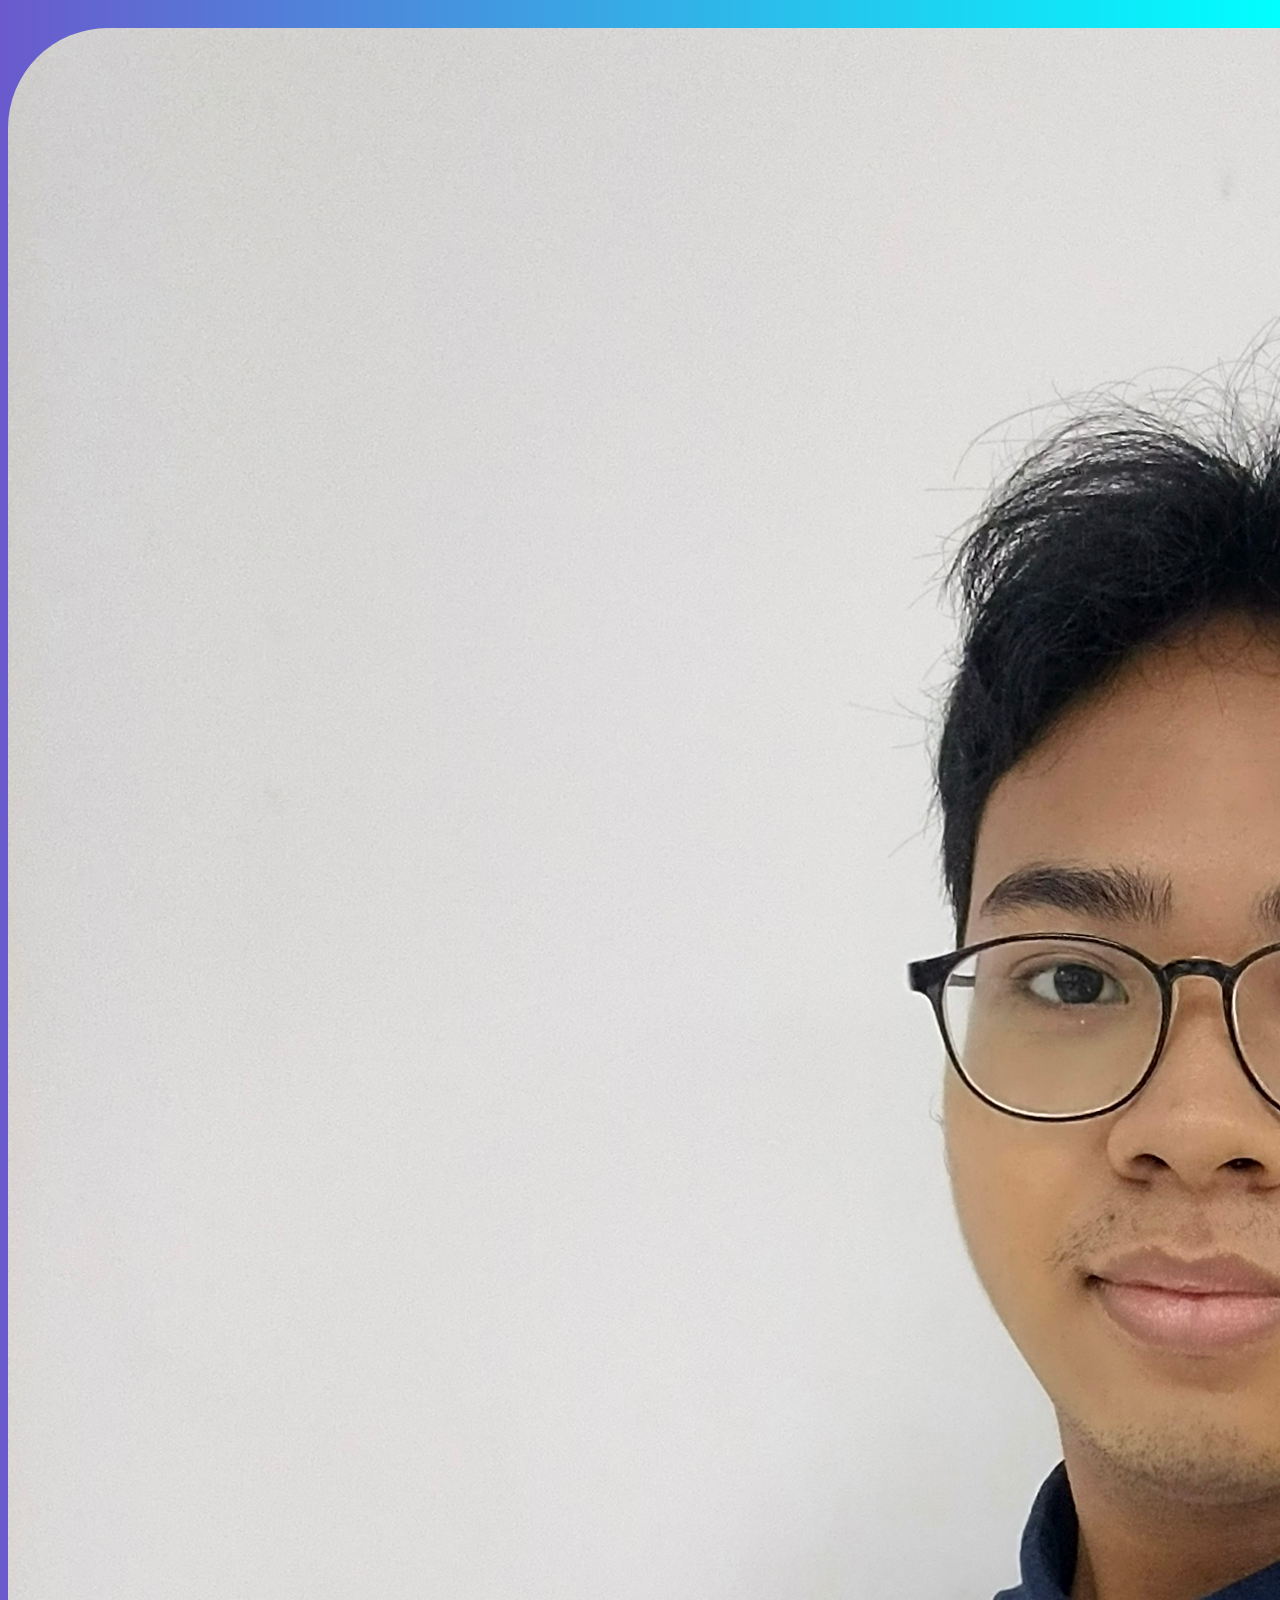
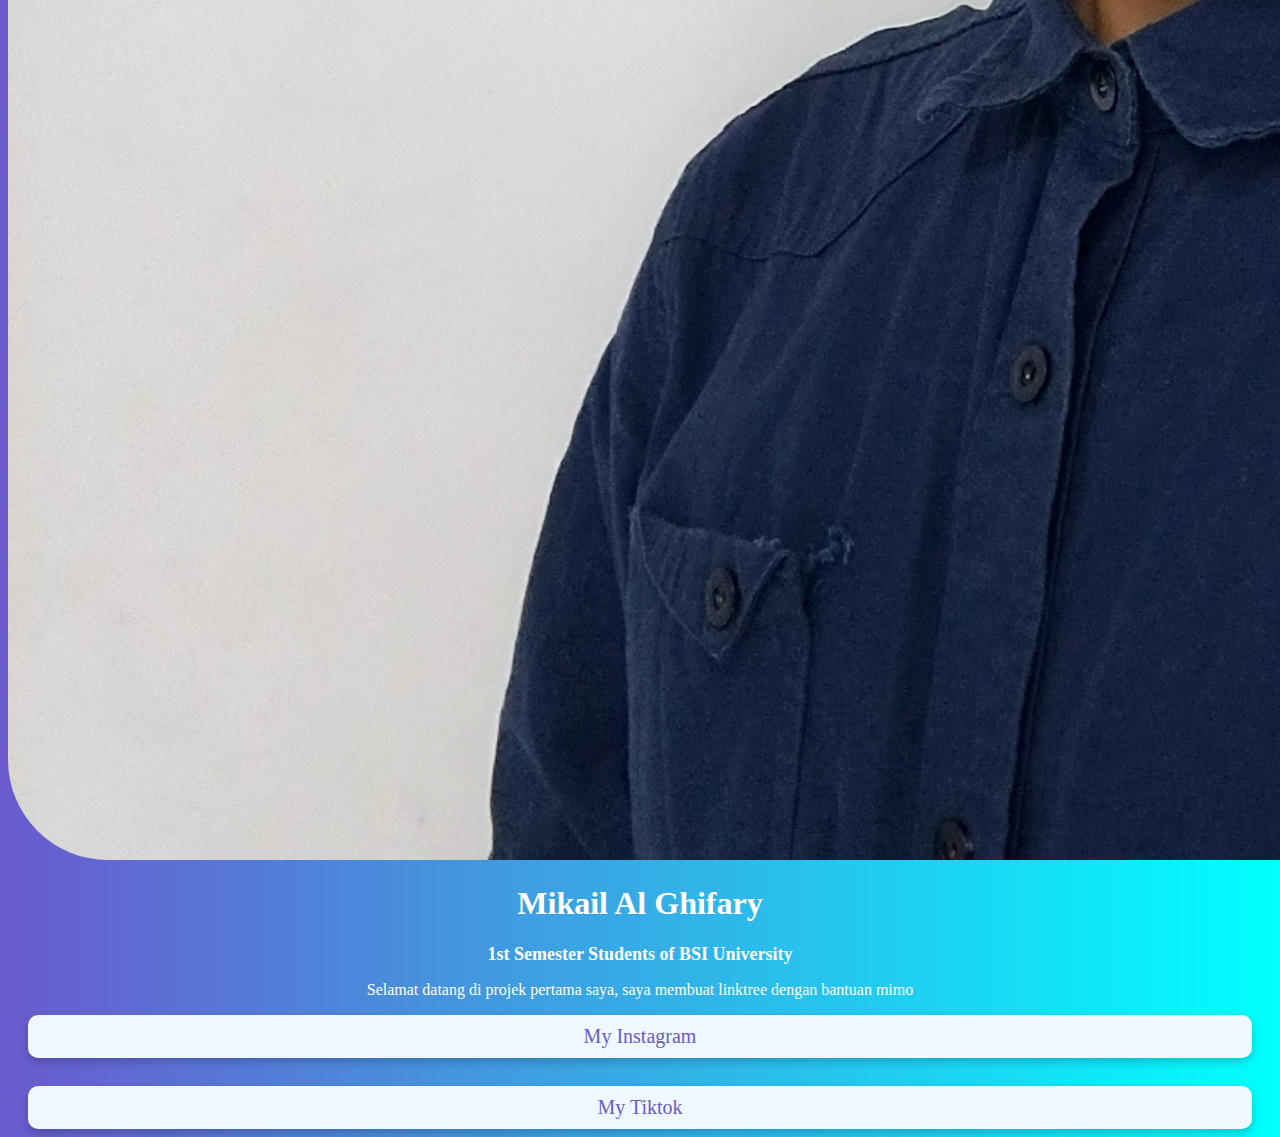
<file: Index.html>
<!DOCTYPE html>
<html lang="en">

<html>
    <head>
        <title>Linktree</title>
        <link href="stylesheet.css" rel="stylesheet"/>
        <link href="IMG_20241030_111338_275.jpg">
    </head>
    <body>
        <img src="IMG_20241030_111338_275.jpg" alt="Mikail Al Ghifary">
        <h1>Mikail Al Ghifary</h1>
        <h2>1st Semester Students of BSI University</h2>
        <p>Selamat datang di projek pertama saya, saya membuat linktree dengan bantuan mimo</p>
        <a href="https://www.instagram.com/mklal27/">My Instagram</a><br>
        <a href="https://www.tiktok.com/@nama.pengguna84">My Tiktok</a>
    </body>
</html>
</file>
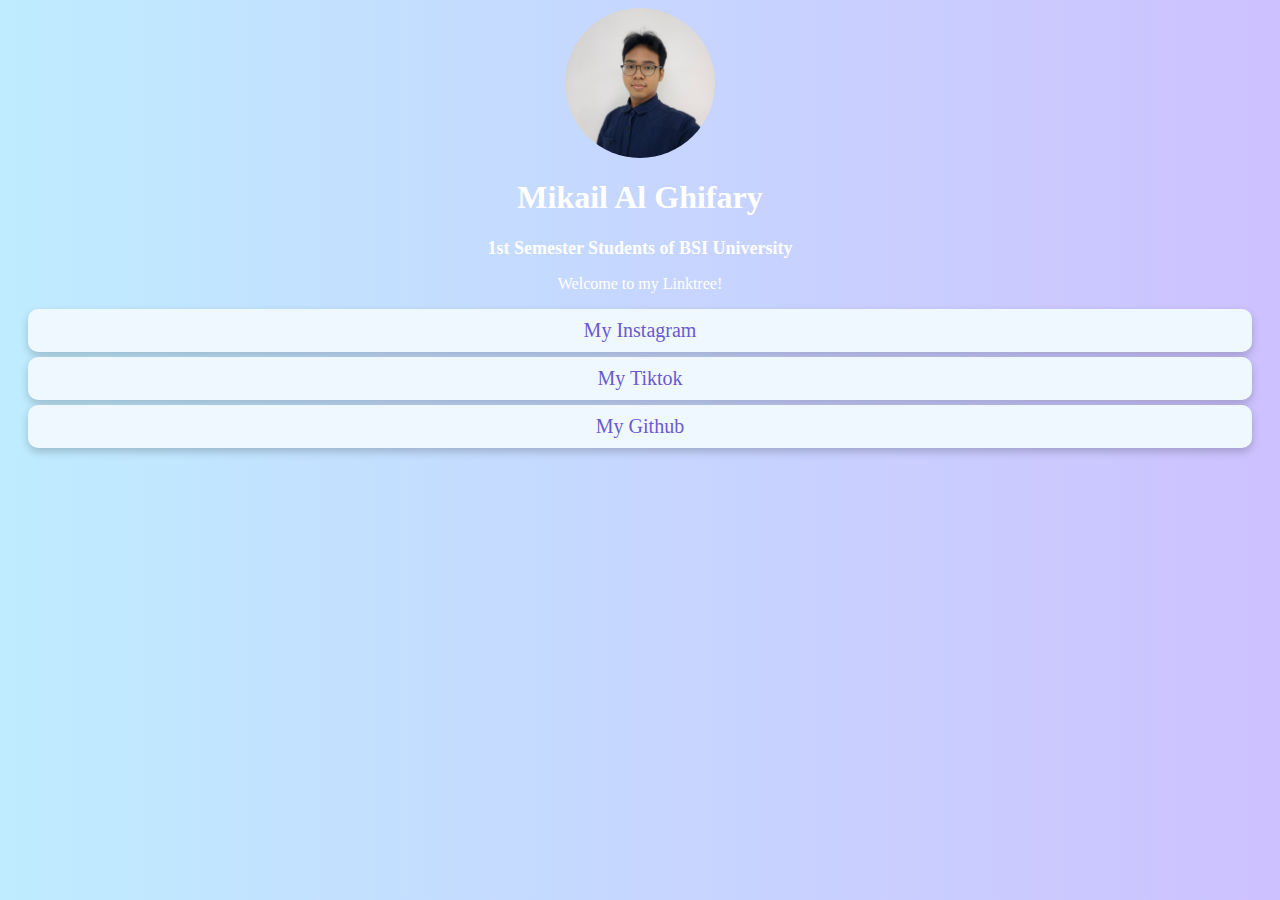
<file: Linktree/index.html>
<!DOCTYPE html>
<html lang="en">

<html>
<head>
    <meta charset="UTF-8">
    <meta name="viewport" content="width=device-width, initial-scale=1.0">
    <title>Linktree</title>
    <link href="stylesheet.css" rel="stylesheet">
    <link rel="stylesheet" href="C:\Program Files\Visual Studio Code\fontawesome\css\all.css">
</head>

<body>
    <img class="profile-picture" src="IMG_20241030_111338_275.jpg" alt="Mikail Al Ghifary">
    <h1>Mikail Al Ghifary</h1>
    <h2>1st Semester Students of BSI University</h2>
    <p>Welcome to my Linktree!</p>
    <a href="https://www.instagram.com/mklal27/"><i class="fab fa-instagram"></i> My Instagram</a>
    <a href="https://www.tiktok.com/@nama.pengguna84"><i class="fab fa-tiktok"></i> My Tiktok</a>
    <a href="https://github.com/MkailAl"><i class="fab fa-github"></i> My Github</a>
</body>
</html>
</file>
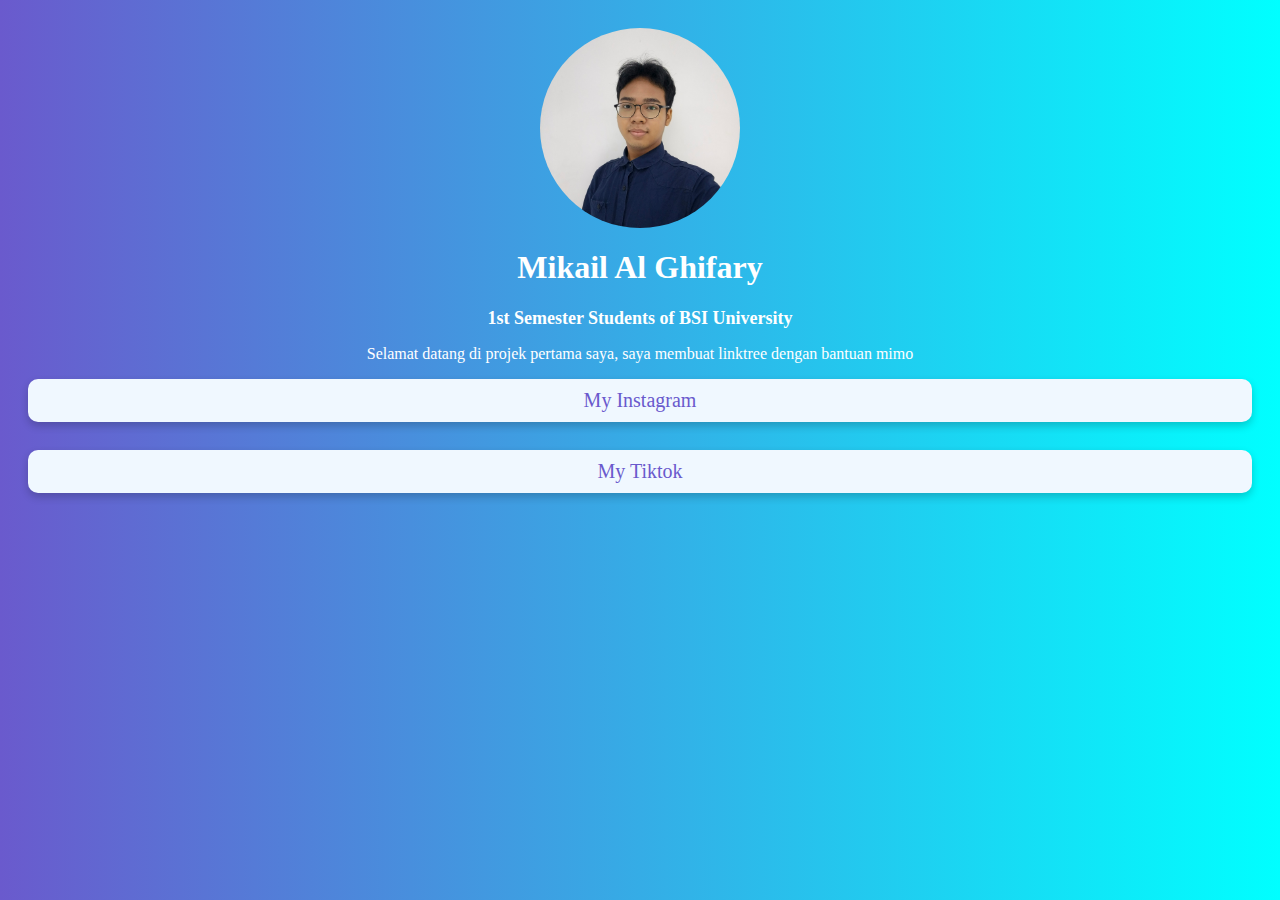
<file: Linktree.html>
<html>
    <head>
        <link href="stylesheet.css" rel="stylesheet"/>
        <link href="IMG_20241030_111338_275.jpg">
    </head>
    <body>
        <img src="IMG_20241030_111338_275.jpg" alt="Mikail Al Ghifary">
        <h1>Mikail Al Ghifary</h1>
        <h2>1st Semester Students of BSI University</h2>
        <p>Selamat datang di projek pertama saya, saya membuat linktree dengan bantuan mimo</p>
        <a href="https://www.instagram.com/mklal27/">My Instagram</a><br>
        <a href="https://www.tiktok.com/@nama.pengguna84">My Tiktok</a>
    </body>
</html>
</file>
<file: stylesheet.css>
@keyframes bounce {
    40% {transform: translateY(-10px);}
    60% {transform: translateY(-5px);}
    0%, 20%, 50%, 80%, 100% {transform: translateY(0);}
}

img {
    border-radius: 100px;
    width: 200;
    animation: bounce 2s infinite;
    margin-top: 20px;
}

h2 {
    font-size: 18px
}

body {
    text-align: center;
    background: linear-gradient(to right,slateblue, cyan);
    font-family: Trebuchet MS;
    color: White;
}

a {
    background-color: aliceblue;
    font-size: 20px;
    border-radius: 10px;
    padding: 10px;
    display: block;
    text-align: center;
    margin: 5px 20px 5px 20px;
    color: slateblue;
    text-decoration: none;
    box-shadow: 0 4px 8px rgba(0, 0, 0, 0.2);
    transition: transform 0.5s ease;
}

a:hover {
    color: black;
    background-color: darkgrey;
    transform: scale(1.05);
}

.profile-picture {
    width: 150px;
    height: auto;
    border-radius: 50%;
    display: block;
    margin: 0 auto;
}
</file>
<file: Linktree/stylesheet.css>
@keyframes bounce {
    40% {transform: translateY(-10px);}
    60% {transform: translateY(-5px);}
    0%, 20%, 50%, 80%, 100% {transform: translateY(0);}
}

img {
    border-radius: 100px;
    width: 200;
    animation: bounce 2s infinite;
    margin-top: 20px;
}

h2 {
    font-size: 18px
}

body {
    text-align: center;
    background: linear-gradient(to right, rgb(191, 236, 255), rgb(205, 193, 255));
    font-family: Trebuchet MS;
    color: White;
}

a {
    background-color: aliceblue;
    font-size: 20px;
    border-radius: 10px;
    padding: 10px;
    display: block;
    text-align: center;
    margin: 5px 20px 5px 20px;
    color: slateblue;
    text-decoration: none;
    box-shadow: 0 4px 8px rgba(0, 0, 0, 0.2);
    transition: transform 0.5s ease;
}

a:hover {
    color: black;
    background-color: darkgrey;
    transform: scale(1.05);
}

.profile-picture {
    width: 150px; /* Anda dapat mengubah nilai ini sesuai keinginan Anda */
    height: auto; /* Memastikan rasio aspek tetap */
    border-radius: 50%; /* Membuat gambar menjadi bulat, opsional */
    display: block; /* Untuk menampilkan gambar sebagai blok */
    margin: 0 auto; /* Untuk menempatkan gambar di tengah secara horizontal */
}
</file>
